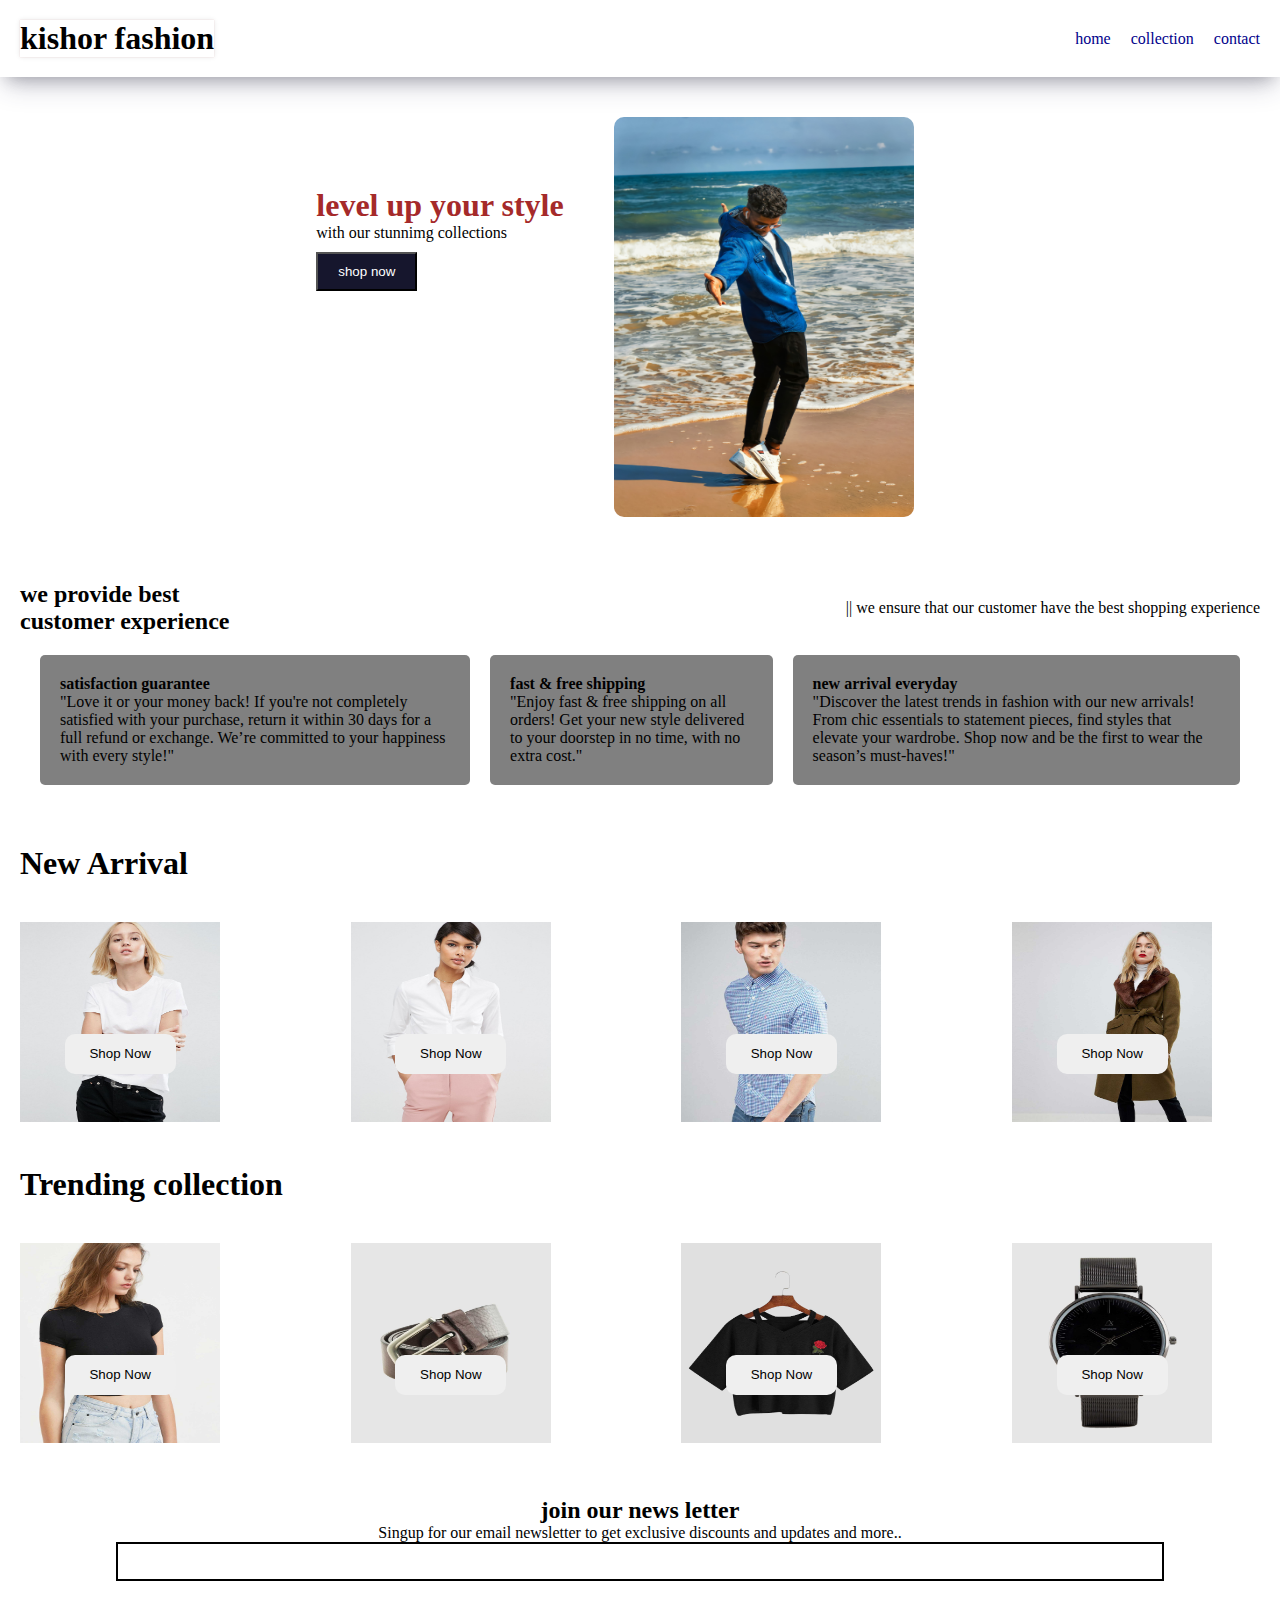
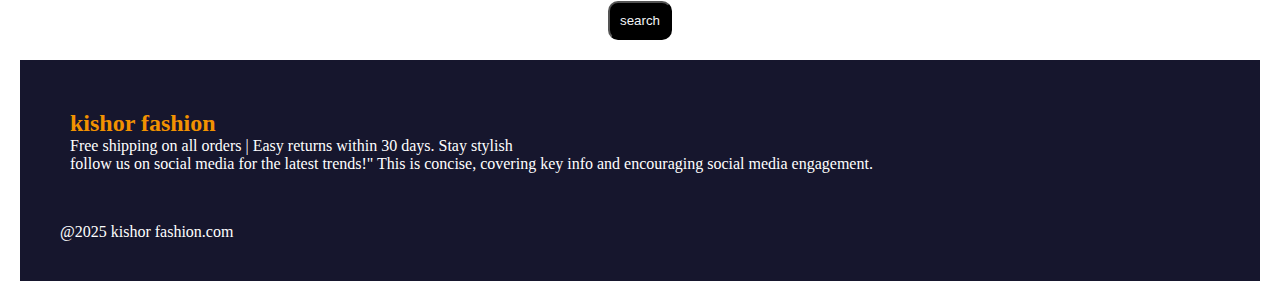
<file: index.html>
<!DOCTYPE html>
<html lang="en">
  <head>
    <meta charset="UTF-8" />
    <meta name="viewport" content="width=device-width, initial-scale=1.0" />
    <title>kishor style</title>

    <link rel="stylesheet" href="style.css" />
    <link
      rel="stylesheet"
      href="https://cdnjs.cloudflare.com/ajax/libs/font-awesome/6.7.1/css/all.min.css"
      integrity="sha512-5Hs3dF2AEPkpNAR7UiOHba+lRSJNeM2ECkwxUIxC1Q/FLycGTbNapWXB4tP889k5T5Ju8fs4b1P5z/iB4nMfSQ=="
      crossorigin="anonymous"
      referrerpolicy="no-referrer"
      
    />
  </head>

  <body>
    <!-- nav bar -->
     <nav class="navbar">
        <h1 > kishor fashion</h1 >

        <div class="navbar-links">
         <p class="nav-links"><a href="index.html">home</a></p>
         <p class="nav-links"><a href="collection.html">collection</a></p>
         <p class="nav-links"><a href="contect.html">contact</a></p>
         </div>
         <div class="menu-toggle ">
            <i class="fa-solid fa-bars" onclick="shownav()"></i>

         </div>

     </nav>
     <!-- side bar -->
      <div class="side-navbar">
        <p style="text-align: right;">
            <i class="fa-solid fa-xmark" onclick="closebar()"></i>
        </p>

        <div class="side-navbar-links">
            <p class="navbar-link"><a href="index.html">home</a></p>
            <p class="navbar-link"><a href="collection.html">collection</a></p>
            <p class="navbar-link"><a href="contect.html">contact</a></p>

        </div>

      </div>
      <!-- header -->
       <div class="header">
        <div class="text">
          <h1>level up your style</h1>
          <p>with our stunnimg collections</p>
          <button class="btn">shop now</button>
        </div>

        <div>
<img src="kish banner.JPG" >

        </div>
        <div>


        </div>

       </div>
       <!-- service  -->
        <div class="service">
          <div class="service-container1">
            <div> 
              <h2>we provide best </h2>
              <h2>customer experience </h2>
            </div>
            <div>
              <p>|| we ensure that our customer have the best shopping experience</p>
            </div>
          </div>


            <div class="service-container2">
              <div >
                <i class="fa-regular fa-face-smile"></i>
                <h4>satisfaction guarantee</h4>
                <p>"Love it or your money back! If you're not completely satisfied with your purchase, return it within 30 days for a full refund or exchange. We’re committed to your happiness with every style!"</p>
              </div>
              <div >
                <i class="fa-regular fa-face-smile"></i>
                <h4>fast & free shipping</h4>
                <p>"Enjoy fast & free shipping on all orders! Get your new style delivered to your doorstep in no time, with no extra cost."</p>
              </div>
              <div >
                <i class="fa-regular fa-face-smile"></i>
                <h4>new arrival everyday</h4>
                <p>"Discover the latest trends in fashion with our new arrivals! From chic essentials to statement pieces, find styles that elevate your wardrobe. Shop now and be the first to wear the season’s must-haves!"</p>
              </div>

            </div>
          
        </div>
        <!-- new arrival -->

        <div >
          <h1 style="padding: 20px;">New Arrival</h1>
        
        <div class="new-arrival ">
          <div class="new-arrival-container">
            <img src="img/product-01.jpg" style="width: 200px;height: 200px;">
            <button>Shop Now <i class="fa-solid fa-arrow-right"></i></button>

          </div>
          <div class="new-arrival-container">
            <img src="img/product-02.jpg" style="width: 200px;height: 200px;">
            <button>Shop Now <i class="fa-solid fa-arrow-right"></i></button>

          </div>
          <div class="new-arrival-container">
            <img src="img/product-03.jpg" style="width: 200px;height: 200px;">
            <button>Shop Now <i class="fa-solid fa-arrow-right"></i></button>

          </div>
          <div class="new-arrival-container">
            <img src="img/product-04.jpg" style="width: 200px;height: 200px;">
            <button>Shop Now <i class="fa-solid fa-arrow-right"></i></button>

          </div>

        </div>
      </div>
      <div >
        <h1 style="padding: 20px;">Trending collection</h1>
      
      <div class="new-arrival ">
        <div class="new-arrival-container">
          <img src="img/product-10.jpg" style="width: 200px;height: 200px;">
          <button>Shop Now <i class="fa-solid fa-arrow-right"></i></button>

        </div>
        <div class="new-arrival-container">
          <img src="img/product-12.jpg" style="width: 200px;height: 200px;">
          <button>Shop Now <i class="fa-solid fa-arrow-right"></i></button>

        </div>
        <div class="new-arrival-container">
          <img src="img/product-14.jpg" style="width: 200px;height:200px;">
          <button>Shop Now <i class="fa-solid fa-arrow-right"></i></button>

        </div>
        <div class="new-arrival-container">
          <img src="img/product-15.jpg" style="width: 200px;height: 200px;">
          <button>Shop Now <i class="fa-solid fa-arrow-right"></i></button>

        </div>

      </div>
    </div>
    <!-- news -->

    <div class="news">
      <h2>join our news letter</h2>
      <p>Singup for our email newsletter to get exclusive discounts and updates and more..</p>
      <div>
        <input type="text" class="search">

      </div>

      <div>
        <button>search</button>
      </div>

    </div>
    <!-- footer -->
     <div class="footer">
      <div class="footer-container">
        <div class="footer1">
          <h2 class="headingfoot">kishor fashion</h2>
          <p>Free shipping on all orders | Easy returns within 30 days. Stay stylish
            <p> follow us on social media for the latest trends!"

              This is concise, covering key info and encouraging social media engagement.</p> </p>
          <div class="icon">
            <a href="https://www.instagram.com/_kishooo?utm_source=ig_web_button_share_sheet&igsh=ZDNlZDc0MzIxNw=="> <i class="fa-brands fa-instagram"></i></a>
           <a href=""><i class="fa-brands fa-twitter"></i></a>
           <a href=""><i class="fa-brands fa-linkedin"></i></a>
            
            
            
          </div>
        </div>
      </div>
      <p>@2025 kishor fashion.com</p>
     </div>

<script src="index.js"></script>
  </body>
</html>
</file>
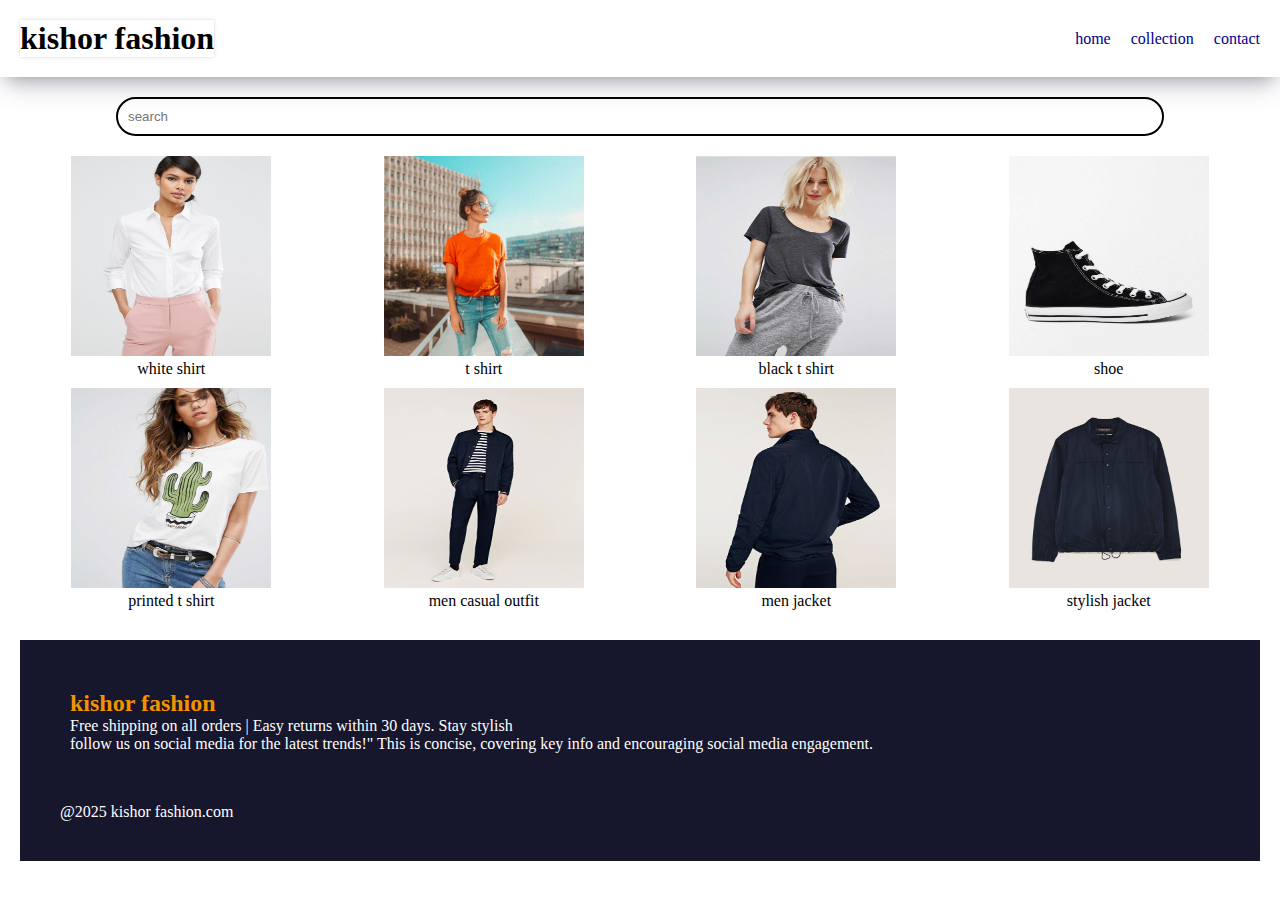
<file: collection.html>
<!DOCTYPE html>
<html lang="en">
  <head>
    <meta charset="UTF-8" />
    <meta name="viewport" content="width=device-width, initial-scale=1.0" />
    <title>kishor style</title>

    <link rel="stylesheet" href="style.css" />
    <link
      rel="stylesheet"
      href="https://cdnjs.cloudflare.com/ajax/libs/font-awesome/6.7.1/css/all.min.css"
      integrity="sha512-5Hs3dF2AEPkpNAR7UiOHba+lRSJNeM2ECkwxUIxC1Q/FLycGTbNapWXB4tP889k5T5Ju8fs4b1P5z/iB4nMfSQ=="
      crossorigin="anonymous"
      referrerpolicy="no-referrer"
      
    />
  </head>

  <body>
    <!-- nav bar -->
     <nav class="navbar">
        <h1 > kishor fashion</h1 >

        <div class="navbar-links">
         <p class="nav-links"><a href="index.html">home</a></p>
         <p class="nav-links"><a href="collection.html">collection</a></p>
         <p class="nav-links"><a href="contect.html">contact</a></p>
         </div>
         <div class="menu-toggle ">
            <i class="fa-solid fa-bars" onclick="shownav()"></i>

         </div>

     </nav>
     <!-- side bar -->
      <div class="side-navbar">
        <p style="text-align: right;">
            <i class="fa-solid fa-xmark" onclick="closebar()"></i>
        </p>

        <div class="side-navbar-links">
            <p class="navbar-link"><a href="index.html">home</a></p>
            <p class="navbar-link"><a href="collection.html">collection</a></p>
            <p class="navbar-link"><a href="contect.html">contact</a></p>

        </div>

      </div>

      <!-- product -->
       <div class="pruduct-sec">
        <form class="productsearch">
            <input type="text" id="search" placeholder="search">
            <i class="fa-solid fa-magnifying-glass"></i>
        </form>
        <div class="products">
            <div class="product-box">
                <img src="img/product-02.jpg" alt="" style="width: 200px;height: 200px;"> 
                <p>white shirt</p>
            </div>
            <div class="product-box">
                <img src="img/about-02.jpg" alt="" style="width: 200px;height: 200px;"> 
                <p>t shirt</p>
            </div>
            <div class="product-box">
                <img src="img/product-16.jpg" alt="" style="width: 200px;height: 200px;"> 
                <p>black t shirt</p>
            </div>
            <div class="product-box">
                <img src="img/product-09.jpg" alt="" style="width: 200px;height: 200px;"> 
                <p>shoe</p>
            </div>
            <div class="product-box">
                <img src="img/product-08.jpg" alt="" style="width: 200px;height: 200px;"> 
                <p>printed t shirt</p>
            </div>
            <div class="product-box">
                <img src="img/product-detail-01.jpg" alt="" style="width: 200px;height: 200px;"> 
                <p>men casual outfit</p>
            </div>
            <div class="product-box">
                <img src="img/product-detail-02.jpg" alt="" style="width: 200px;height: 200px;"> 
                <p>men jacket</p>
            </div>
            <div class="product-box">
                <img src="img/product-detail-03.jpg" alt="" style="width: 200px;height: 200px;"> 
                <p>stylish jacket</p>
            </div>
           

            </div>
           
       </div>

      



    <!-- footer -->
     <div class="footer">
      <div class="footer-container">
        <div class="footer1">
          <h2 class="headingfoot">kishor fashion</h2>
          <p>Free shipping on all orders | Easy returns within 30 days. Stay stylish
            <p> follow us on social media for the latest trends!"

              This is concise, covering key info and encouraging social media engagement.</p> </p>
          <div class="icon">
            <i class="fa-brands fa-instagram"></i>
            <i class="fa-brands fa-twitter"></i>
            <i class="fa-brands fa-linkedin"></i>
            
          </div>
        </div>
      </div>
      <p>@2025 kishor fashion.com</p>
     </div>

<script src="index.js"></script>
  </body>
</html>
</file>
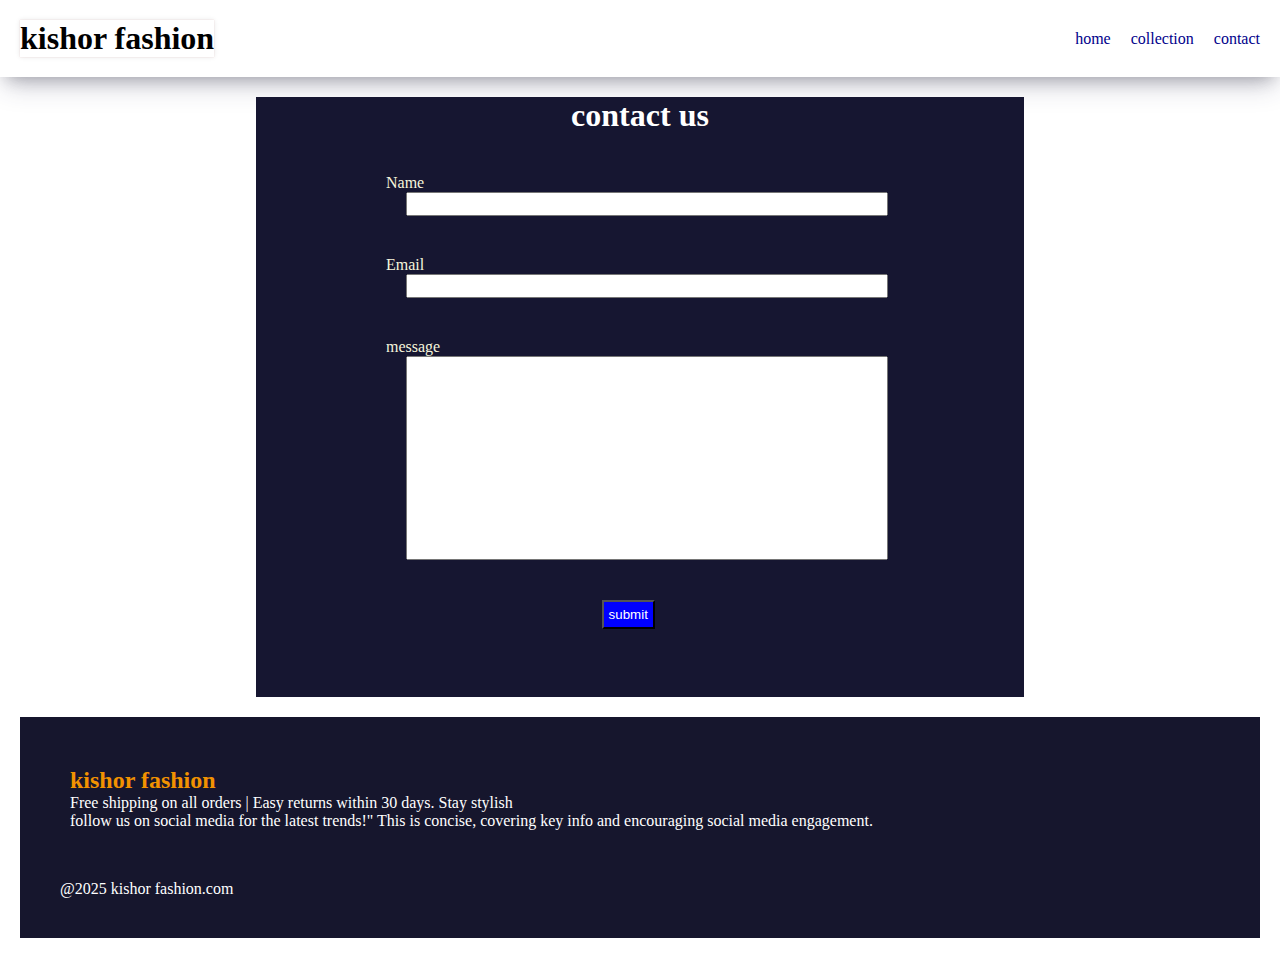
<file: contect.html>
<!DOCTYPE html>
<html lang="en">
  <head>
    <meta charset="UTF-8" />
    <meta name="viewport" content="width=device-width, initial-scale=1.0" />
    <title>kishor style</title>

    <link rel="stylesheet" href="style.css" />
    <link
      rel="stylesheet"
      href="https://cdnjs.cloudflare.com/ajax/libs/font-awesome/6.7.1/css/all.min.css"
      integrity="sha512-5Hs3dF2AEPkpNAR7UiOHba+lRSJNeM2ECkwxUIxC1Q/FLycGTbNapWXB4tP889k5T5Ju8fs4b1P5z/iB4nMfSQ=="
      crossorigin="anonymous"
      referrerpolicy="no-referrer"
      
    />
  </head>

  <body>
    <!-- nav bar -->
     <nav class="navbar">
        <h1 > kishor fashion</h1 >

        <div class="navbar-links">
         <p class="nav-links"><a href="index.html">home</a></p>
         <p class="nav-links"><a href="collection.html">collection</a></p>
         <p class="nav-links"><a href="contect.html">contact</a></p>
         </div>
         <div class="menu-toggle ">
            <i class="fa-solid fa-bars" onclick="shownav()"></i>

         </div>

     </nav>
     <!-- side bar -->
      <div class="side-navbar">
        <p style="text-align: right;">
            <i class="fa-solid fa-xmark" onclick="closebar()"></i>
        </p>

        <div class="side-navbar-links">
            <p class="navbar-link"><a href="index.html">home</a></p>
            <p class="navbar-link"><a href="collection.html">collection</a></p>
            <p class="navbar-link"><a href="contect.html">contact</a></p>

        </div>

      </div>

    <!-- contect --> <div class="maincantact">
      <div class="contact">
        
            <h1 style="text-align: center;">contact us</h1>
          
            <div class ="containersss">
                <div class="contact-input">
                    <p >Name</p>
                  <input type="text" class="inputs">
                </div >
            
                <div class="contact-input" >
                    <p>Email</p>
                   <input type="email"  class="inputs">
                </div>
                <div class="contact-input">
                    <p>message</p>
                  <input type="text" class="inputss">
            
                </div>
               
            </div>
            <button class="submit">submit</button> 
                   
                    </div></div>

       
     
       
     



    <!-- footer -->
     <div class="footer">
      <div class="footer-container">
        <div class="footer1">
          <h2 class="headingfoot">kishor fashion</h2>
          <p>Free shipping on all orders | Easy returns within 30 days. Stay stylish
            <p> follow us on social media for the latest trends!"

              This is concise, covering key info and encouraging social media engagement.</p> </p>
          <div class="icon">
            <i class="fa-brands fa-instagram"></i>
            <i class="fa-brands fa-twitter"></i>
            <i class="fa-brands fa-linkedin"></i>
            
          </div>
        </div>
      </div>
      <p>@2025 kishor fashion.com</p>
     </div>

<script src="index.js"></script>
  </body>
</html>
</file>
<file: style.css>
*{
    padding: 0;
    margin: 0;
}
.navbar{
    display: flex;
    justify-content: space-between;
    align-items: center;
    padding: 20px;
   
    box-shadow: rgba(50, 50, 93, 0.25) 0px 13px 27px -5px, rgba(0, 0, 0, 0.3) 0px 8px 16px -8px;
}
.navbar h1{box-shadow: rgba(0, 0, 0, 0.1) 0px 0px 5px 0px, rgba(211, 7, 7, 0.159) 0px 0px 1px 0px;
}


.navbar-links{
   display: flex;
   column-gap: 20px;
}
.nav-links a{
    text-decoration: none;
    color: darkblue;
}
.nav-links a:hover{
    text-decoration: underline;
    color: darkblue;
  
}
.menu-toggle{
    display: none;
}
/* side bar */
.side-navbar{
    background-color: rgb(21, 2, 66);
    width: 50%;
    height: 100%;
    position: fixed;
    top: 0;
    left: -60%;
    padding: 20px;
    color: white;
    transition-duration: 1s;
}
    
    
.navbar-link{
    margin-bottom: 30px;
   
}

   

   .side-navbar-links a {
    color: white;
    text-decoration:none ;
}
   .side-navbar-links a:hover{
  
   
    text-decoration: underline;
    
}
.header{
    display: flex;
    justify-content: center;
    gap: 50px;
    padding: 40px;}
    .header img{ width: 300px;height: 400px;border-radius: 10px;

    }
    

.text{margin-top: 70px;

    
}
.text h1{
    color: brown;
}
.btn{
    padding-left: 20px;
    padding-right: 20px;
    padding-top: 10px;
    padding-bottom: 10px;
    background-color: rgb(22, 22, 45);
    color:white;
    margin-top: 10px;

}
.service{
    padding: 20px;
   
}
.service-container1
{ display: flex;
    justify-content: space-between;
    align-items: center;
}
    
   


.service-container2{
    display: flex;
    padding: 20px;
    
    gap: 20px;
   
   
   
    justify-content: space-around;
    
}.service-container2 div{
    background-color:gray;
    padding: 20px;
   
    align-items: center;
    
    border-radius: 5px;

}
.new-arrival{
    display: flex;
    justify-content: space-between;
    flex-wrap: wrap;
    padding: 20px;
}
    

.new-arrival-container{
    position: relative;
    flex-basis: 20%;

}
.new-arrival button{ padding-left: 10%;
    padding-right: 10%;
    padding-left: 10%;
    padding-top: 5%;
    padding-bottom: 5%;
    margin-top: 10px;
    position: absolute;
    top: 50%;
    left: 18%;
    border-radius: 10px;
    border: none;
    

}

.new-arrival button:hover{
    background-color: rgb(14, 4, 1);
    cursor: pointer;
    color: white;
}
.news{
    display: flex;
    flex-direction: column;
    align-items: center;
    margin-top: 20px;
    padding: 10px;
}
.news input{
    padding: 10px;
    width: 80vw;
    margin-bottom: 10px;
    border: solid black 2px;

}
.news button{
    margin-top: 10px;
    color: #f2f4f7;
    background-color: black;
    border-radius: 10px;
    padding: 10px;
}
.news button:hover{
    cursor: pointer;
    background-color: rgb(7, 201, 46);
    color: black;
    
}.footer{
    margin: 20px;
    margin-top: 10px ;
    padding: 40px;
  background-color: rgb(22, 22, 45);
    color: white;
    gap: 10px;}
    .footer1{

        padding: 10px;
    }.footer1 div{
        padding: 10px;
    }
  .icon:hover{
    cursor: pointer;
    }
    .icon { text-decoration: none;
        
       
        
        gap: 10px;
        
        margin-top: 20px;
        
        display: flex;
    }
    .icon a{color: white;}
.headingfoot{
    color: rgb(242, 146, 1)
}
.pruduct-sec{
    margin-top: 20px;
    
}
.productsearch{width: 80%;
border: solid black 2px;
border-radius: 20px;
display: flex;
justify-content: space-between;
align-items: center;
padding: 10px;
margin: auto;

}
.productsearch input{
    border: none;
    background-color: transparent;
    
    width: 100%;

}
.productsearch input :focus
{
    outline: none;
}
.products  {
    display: flex;
    justify-content: space-around;
    flex-wrap: wrap;
    padding: 20px;
    gap: 10px;
   
   
   
}.product-box{
    text-align: center;
    flex-basis: 20%;

}
.contact{
  
    align-items: center;
    background-color: rgb(22, 22, 49);
    width: 70%px;
    height: 600px;
    margin-left: 20%;
    margin-right: 20%;
    margin-bottom: 20px;
    margin-top: 20px;
    justify-content: space-between;
    color: white;
    }

.contact-input{
    
    color: beige;
  
    padding: 20px;
    margin-left: 90px;
    
}.inputs{
    width: 80%;
    height: 20px;
    margin-left: 20px;
   
    
    
    
    

}
.containersss{padding: 20px;

}.inputss{
    width: 80%;
    height: 200px;
        margin-left: 20px;}
    
   
        
        .submit{
           
            background-color: blue;
           color: white;
           align-items: center;
          margin-left: 45%;
          padding: 5px;
        }
        .submit:hover{
            cursor: pointer;
           background-color: rgb(16, 6, 214);
        }
        
        

   





@media screen and (max-width:600px){
    .menu-toggle{
        display: block;}

        .navbar-links{display: none;}

        .service-container1{
            display: none;
        }
    .service-container2{
        flex-direction: column;
    }
           .header img{
            width: 150px;
            height: 150px;
            display: none;
           }
           .new-arrival{
            display: flex;
            justify-content: space-evenly;
            flex-wrap: wrap;
            flex-basis: 20%;
              padding: 0%;}
           
            

    .contact-input{
        margin-left:0px ;}

       .inputss{ height: 55px;}

      

    
    .contact{ width: 350px;
        height: 390px;}
       }
    
    @media screen and (max-width:400px){
    .contact{margin: 0;
    padding: 0;}


    
                   
                   
                  
                   
                  
                    
}
</file>
